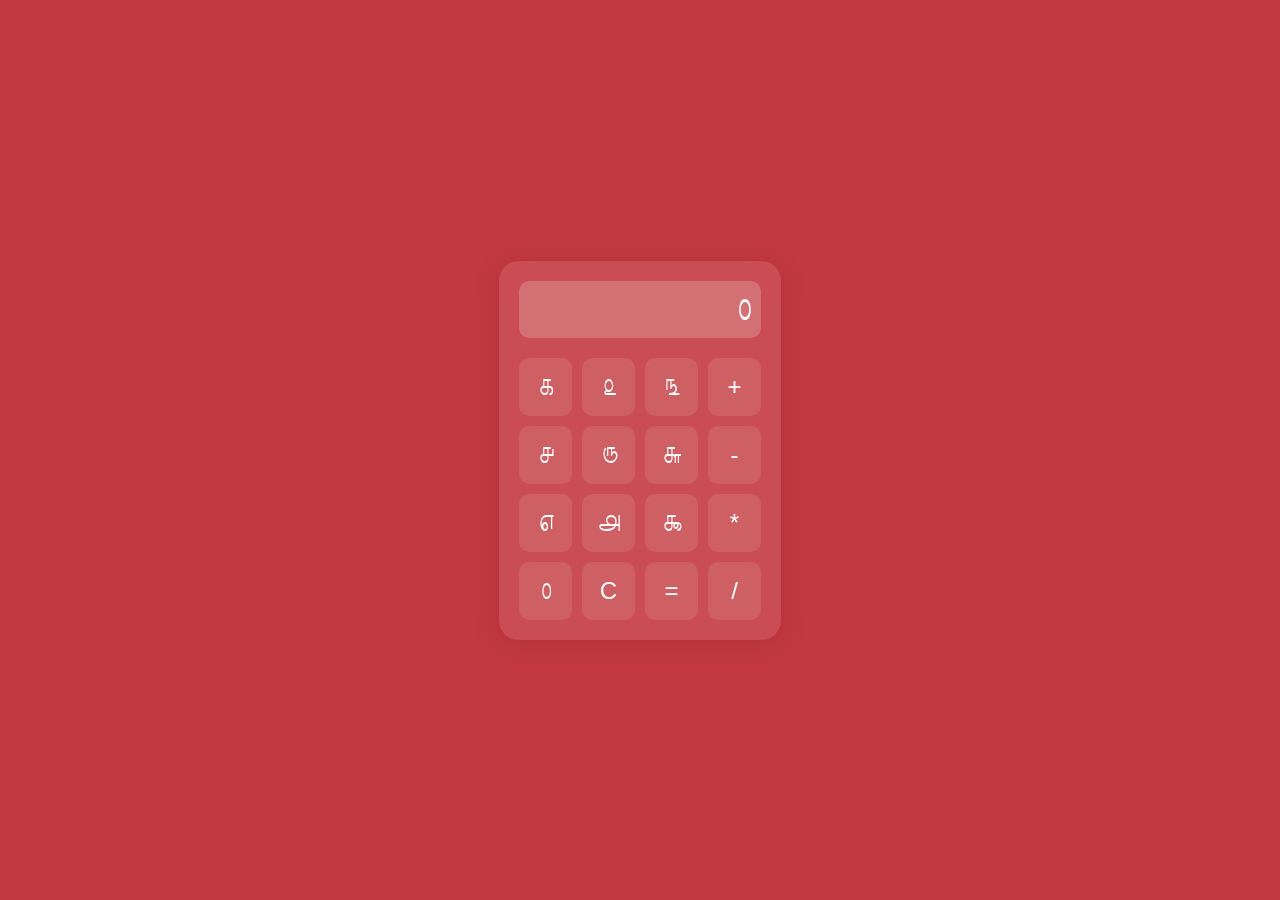
<file: kanippan.html>
<!DOCTYPE html>
<html lang="en">
<head>
    <meta charset="UTF-8">
    <meta name="viewport" content="width=device-width, initial-scale=1.0">
    <title>Kanippan - Tamil Calculator</title>
    <style>
        /* CSS Styles */
        body {
            display: flex;
            justify-content: center;
            align-items: center;
            height: 100vh;
            margin: 0;
            background: #c3393f;
            font-family: 'Arial', sans-serif;
        }

        .calculator-container {
            display: flex;
            justify-content: center;
            align-items: center;
        }

        .calculator {
            background: rgba(255, 255, 255, 0.1);
            backdrop-filter: blur(10px);
            border-radius: 20px;
            padding: 20px;
            box-shadow: 0 4px 30px rgba(0, 0, 0, 0.1);
            max-width: 320px;
            width: 100%;
        }

        .display {
            background: rgba(255, 255, 255, 0.2);
            border-radius: 10px;
            padding: 10px;
            text-align: right;
            font-size: 2em;
            margin-bottom: 20px;
            color: #fff;
            word-break: break-all; /* Ensures long text wraps */
        }

        .buttons {
            display: grid;
            grid-template-columns: repeat(4, 1fr);
            gap: 10px;
        }

        .btn {
            background: rgba(255, 255, 255, 0.1);
            border: none;
            border-radius: 10px;
            padding: 15px;
            font-size: 1.5em;
            color: #fff;
            cursor: pointer;
            transition: transform 0.1s;
        }

        .btn:hover {
            transform: scale(1.1);
        }

        .btn:active {
            background: rgba(255, 255, 255, 0.3);
        }
    </style>
</head>
<body>
    <div class="calculator-container">
        <div class="calculator">
            <div class="display" id="display">௦</div>
            <div class="buttons">
                <!-- Numbers in Tamil -->
                <button class="btn" data-value="௧">௧</button>
                <button class="btn" data-value="௨">௨</button>
                <button class="btn" data-value="௩">௩</button>
                <button class="btn" data-value="+" class="operator">+</button>

                <button class="btn" data-value="௪">௪</button>
                <button class="btn" data-value="௫">௫</button>
                <button class="btn" data-value="௬">௬</button>
                <button class="btn" data-value="-" class="operator">-</button>

                <button class="btn" data-value="௭">௭</button>
                <button class="btn" data-value="௮">௮</button>
                <button class="btn" data-value="௯">௯</button>
                <button class="btn" data-value="*" class="operator">*</button>

                <button class="btn" data-value="௦">௦</button>
                <button class="btn" data-value="C" id="clear">C</button>
                <button class="btn" data-value="=" id="equals">=</button>
                <button class="btn" data-value="/" class="operator">/</button>
            </div>
        </div>
    </div>
    <script>
        // JavaScript functionality
        const tamilNumbers = {
            '௦': '0',
            '௧': '1',
            '௨': '2',
            '௩': '3',
            '௪': '4',
            '௫': '5',
            '௬': '6',
            '௭': '7',
            '௮': '8',
            '௯': '9'
        };

        const tamilDigits = Object.fromEntries(Object.entries(tamilNumbers).map(([k, v]) => [v, k]));

        const display = document.getElementById('display');
        let currentInput = '';

        document.querySelectorAll('.btn').forEach(button => {
            button.addEventListener('click', () => {
                const value = button.getAttribute('data-value');

                if (value === 'C') {
                    currentInput = '';
                } else if (value === '=') {
                    calculate();
                } else {
                    if (tamilNumbers.hasOwnProperty(value)) {
                        currentInput += tamilNumbers[value];
                    } else {
                        currentInput += value;
                    }
                }

                display.textContent = currentInput.split('').map(char => tamilDigits[char] || char).join('');
            });
        });

        function calculate() {
            try {
                let result = eval(currentInput);
                display.textContent = result.toString().split('').map(char => tamilDigits[char] || char).join('');
                currentInput = result.toString();
            } catch (error) {
                display.textContent = 'Error';
                currentInput = '';
            }
        }
    </script>
</body>
</html>
</file>
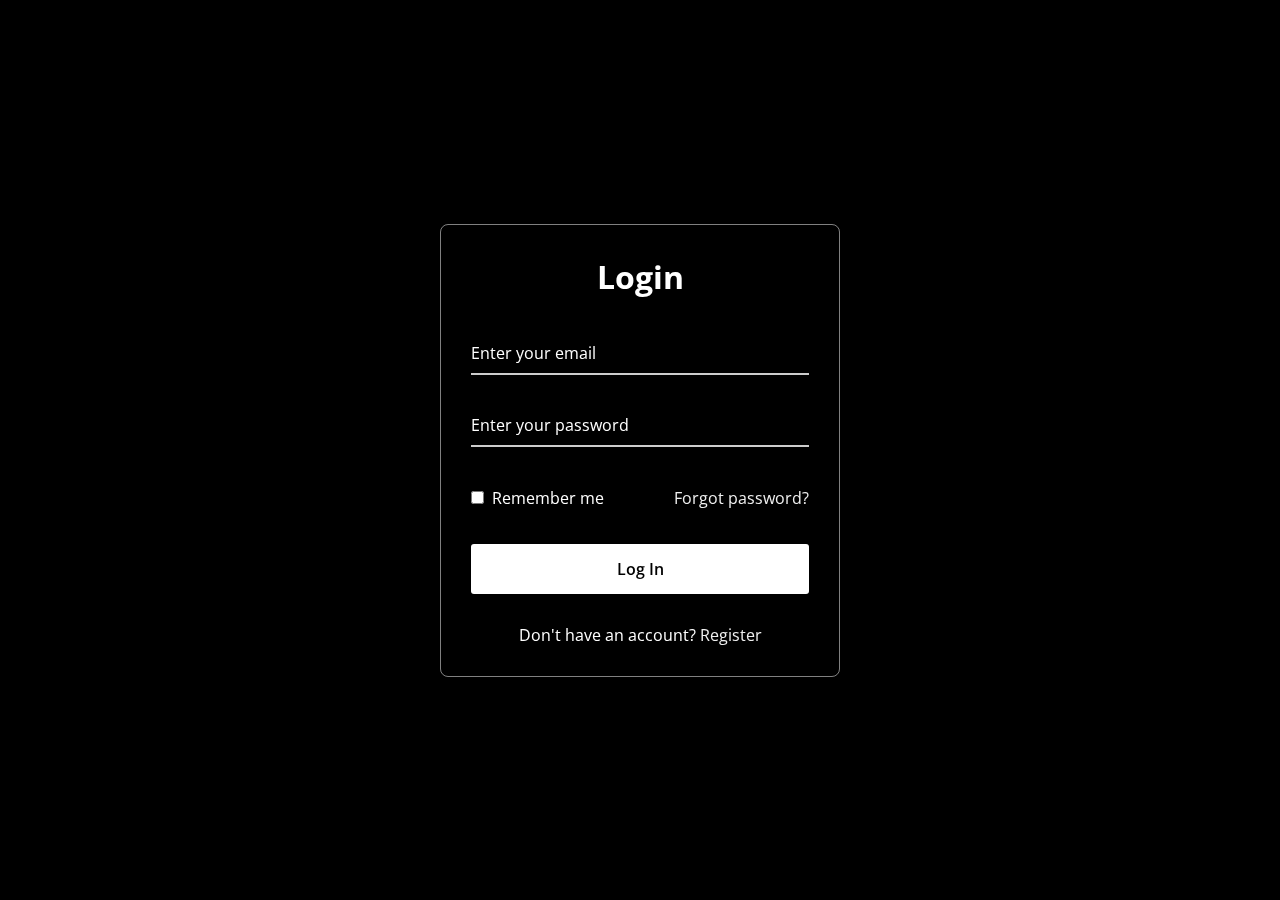
<file: login.html>
<!DOCTYPE html>
<html lang="en">
<head>
    <meta charset="UTF-8">
    <meta name="viewport" content="width=device-width, initial-scale=1.0">
    <title>Login and Register - Nodhumi</title>
    <link rel="stylesheet" href="style.css">
    <style>
        @import url("https://fonts.googleapis.com/css2?family=Open+Sans:wght@200;300;400;500;600;700&display=swap");

        * {
            margin: 0;
            padding: 0;
            box-sizing: border-box;
            font-family: "Open Sans", sans-serif;
        }

        body {
            display: flex;
            align-items: center;
            justify-content: center;
            min-height: 100vh;
            width: 100%;
            padding: 0 10px;
            background: url("https://www.codingnepalweb.com/demos/create-glassmorphism-login-form-html-css/hero-bg.jpg"), #000;
            background-position: center;
            background-size: cover;
        }

        .wrapper {
            width: 400px;
            border-radius: 8px;
            padding: 30px;
            text-align: center;
            border: 1px solid rgba(255, 255, 255, 0.5);
            backdrop-filter: blur(8px);
            -webkit-backdrop-filter: blur(8px);
            position: relative;
            color: #fff;
        }

        form {
            display: flex;
            flex-direction: column;
        }

        h2 {
            font-size: 2rem;
            margin-bottom: 20px;
        }

        .input-field {
            position: relative;
            border-bottom: 2px solid #ccc;
            margin: 15px 0;
        }

        .input-field label {
            position: absolute;
            top: 50%;
            left: 0;
            transform: translateY(-50%);
            font-size: 16px;
            pointer-events: none;
            transition: 0.15s ease;
        }

        .input-field input {
            width: 100%;
            height: 40px;
            background: transparent;
            border: none;
            outline: none;
            font-size: 16px;
            color: #fff;
        }

        .input-field input:focus~label,
        .input-field input:valid~label {
            font-size: 0.8rem;
            top: 10px;
            transform: translateY(-120%);
        }

        .forget {
            display: flex;
            align-items: center;
            justify-content: space-between;
            margin: 25px 0 35px 0;
        }

        #remember {
            accent-color: #fff;
        }

        .forget label {
            display: flex;
            align-items: center;
        }

        .forget label p {
            margin-left: 8px;
        }

        .wrapper a {
            color: #efefef;
            text-decoration: none;
        }

        .wrapper a:hover {
            text-decoration: underline;
        }

        button {
            background: #fff;
            color: #000;
            font-weight: 600;
            border: none;
            padding: 12px 20px;
            cursor: pointer;
            border-radius: 3px;
            font-size: 16px;
            border: 2px solid transparent;
            transition: 0.3s ease;
        }

        button:hover {
            color: #fff;
            border-color: #fff;
            background: rgba(255, 255, 255, 0.15);
        }

        .register,
        .login {
            text-align: center;
            margin-top: 30px;
        }

        .form-container {
            display: none;
        }

        .form-container.active {
            display: block;
        }
    </style>
</head>
<body>
    <!-- Wrapper for Forms -->
    <div class="wrapper">
        <!-- Login Form -->
        <div id="loginForm" class="form-container active">
            <form action="#">
                <h2>Login</h2>
                <div class="input-field">
                    <input type="text" required>
                    <label>Enter your email</label>
                </div>
                <div class="input-field">
                    <input type="password" required>
                    <label>Enter your password</label>
                </div>
                <div class="forget">
                    <label for="remember">
                        <input type="checkbox" id="remember">
                        <p>Remember me</p>
                    </label>
                    <a href="#">Forgot password?</a>
                </div>
                <button type="submit">Log In</button>
                <div class="register">
                    <p>Don't have an account? <a href="#" id="showRegister">Register</a></p>
                </div>
            </form>
        </div>

        <!-- Register Form -->
        <div id="registerForm" class="form-container">
            <form action="#">
                <h2>Register</h2>
                <div class="input-field">
                    <input type="text" required>
                    <label>First Name</label>
                </div>
                <div class="input-field">
                    <input type="text" required>
                    <label>Last Name</label>
                </div>
                <div class="input-field">
                    <input type="email" required>
                    <label>Email</label>
                </div>
                <div class="input-field">
                    <input type="password" required>
                    <label>Password</label>
                </div>
                <button type="submit">Register</button>
                <div class="login">
                    <p>Already a member? <a href="#" id="showLogin">Login</a></p>
                </div>
            </form>
        </div>
    </div>

    <!-- JavaScript to Switch Forms -->
    <script>
        // Get elements for login and register forms
        const loginForm = document.getElementById('loginForm');
        const registerForm = document.getElementById('registerForm');
        const showRegister = document.getElementById('showRegister');
        const showLogin = document.getElementById('showLogin');

        // Show Register Form
        showRegister.addEventListener('click', () => {
            loginForm.classList.remove('active');
            registerForm.classList.add('active');
        });

        // Show Login Form
        showLogin.addEventListener('click', () => {
            registerForm.classList.remove('active');
            loginForm.classList.add('active');
        });
    </script>
</body>
</html>
</file>
<file: style.css>
body{
    background: white;
    font-family: 'Poppins', sans-serif;
    padding-top: 100px;
}

*{
    margin: 0;
    padding: 0;
    box-sizing: border-box;
}



/*LOGO*/

.logo {
    height: auto; /* Ensure logo height adjusts automatically */
    max-width: 100%; /* Ensure logo width adjusts to container */
}

.nav-logo {
    background-color: white;
    height: 80px;
    width: 250px;
    border-radius: 30px;
    padding: 10px;
    box-sizing: border-box; /* Include padding in width calculation */
}

.nav-logo img {
    max-width: 80%; /* Ensure image width adjusts to its container */
    height: auto; /* Ensure image height adjusts automatically */
    margin-top: 5px; /* Adjust margin top for spacing */
}


/*MENU*/

ul{
    list-style: none;
}

a{
    text-decoration: none;
    color: #000;
}

.navbar{
    position: fixed;
    top: 0;
    left: 0;
    width: 100%;
    background: #fff;
    z-index: 2;
}

.navbar, .buttons{
    display: flex;
    justify-content: space-between;
    align-items: center;
    gap: 1em;
}

.brand{
    font-weight: bolder;
    font-size: 1.5em;
}

.brand:hover{
    font-weight: bolder;
    color: #428aff;
}

/*LOGIN BUTTON*/

button{
    border: none;
    transition: 0.3s;
    cursor: pointer;
}

.btn{
    font-family: 'Poppins', sans-serif;
    font-size: 1.1em;
    background: #c3393f;
    padding: 0.5em 1.3em;
    border-radius: 50px;
    color: #fff;
}

.btn:hover{
    background: white;
    color: #c3393f;
}

.menu-btn{
    margin-left: 1em;
    background: none;
    display: inline-block;
}

.menu-btn span{
    font-size: 2.3em;
}

.dropdown > div, .sub-dropdown > div {
    cursor: pointer;
}

.dropdown .menu a:hover{
    color: #9b9b9b;
}


/*hero*/

.hero {
    display: flex;
    flex-wrap: wrap; /* Allow columns to wrap on smaller screens */
    max-width: 1000px; /* Adjust max-width as per your design */
    margin: 0 auto; /* Center align the hero section */
    padding: 20px; /* Add padding for spacing */
}

.hero-column {
    width: 100%; /* Full width for each column */
    padding: 10px;
    box-sizing: border-box; /* Include padding in width calculation */
}

.hero-column h1 {
    font-family: "Bebas Neue", sans-serif;
    font-weight: 400;
    font-size: 50px; /* Adjust font size for smaller screens */
    margin: 0;
}

.hero-column p {
    text-align: justify;
    line-height: 1.5;
}

.hero-column iframe {
    width: 100%; /* Make iframe responsive */
    height: 400px; /* Set a fixed height for iframe */
}

.btn {
    border: none;
    transition: 0.3s;
    cursor: pointer;
    font-family: 'Poppins', sans-serif;
    font-size: 1.1em;
    background: #c3393f;
    padding: 0.5em 1.3em;
    border-radius: 16px;
    color: #fff;
    margin-top: 10px; /* Adjust margin as needed */
}

.chollakkam {
    background-color: #c3393f;
    color: white;
    text-align: center;
    padding: 50px 0;
}

.chollakkam h1 {
    font-family: "Bebas Neue", sans-serif;
    font-weight: 400;
    font-style: normal;
    font-size: 60px;
    margin: 0;
}

.chollakkam p {
    margin: 10px 0;
    font-size: 18px; /* Adjust font size for smaller screens */
}

.give-button {
    padding: 10px 30px;
    border-radius: 30px;
    background-color: white;
    color: #c3393f;
    border: none;
    cursor: pointer;
}

.give-button a {
    text-decoration: none;
    color: inherit;
}

/* Service Section Styles */

.row {
    display: flex;
    flex-wrap: wrap;
    justify-content: center;
}
.column {
    width: calc(50% - 20px);
    padding: 10px;
    text-align: center;
}
.card {
    width: 400px;
    height: 200px;
    padding: 1.5em;
    background: linear-gradient(#ffffff 50%, #c3393f 50%);
    background-size: 100% 200%;
    background-position: 0 2.5%;
    border-radius: 20px;
    box-shadow: 0 0 35px rgba(0, 0, 0, 0.12);
    cursor: pointer;
    transition: 0.5s;
}
.card:hover {
    background-position: 0 100%;
}


.service-section {
    padding: 50px 0;
}

.service-title h1 {
    font-family: "Bebas Neue", sans-serif;
    font-weight: 400;
    font-style: normal;
    font-size: 60px;
    margin: 0;
    text-align: center;
}

.row {
    display: flex;
    flex-wrap: wrap;
    justify-content: center;
}

.column {
    width: calc(50% - 20px); /* Two columns per row, adjust as needed */
    padding: 10px;
    text-align: center;
}

.card {
    width: 400px;
    height: 200px;
    padding: 1.5em;
    background: linear-gradient(#ffffff 50%, #c3393f 50%);
    background-size: 100% 200%;
    background-position: 0 2.5%;
    border-radius: 20px;
    box-shadow: 0 0 35px rgba(0, 0, 0, 0.12);
    cursor: pointer;
    transition: 0.5s;
}

.card:hover {
    background-position: 0 100%;
}

.icon-wrapper {
    background-color: #c3393f;
    height: 3em;
    width: 3em;
    color: #ffffff;
    border-radius: 50%;
    display: flex;
    align-items: center;
    justify-content: center;
    margin: auto;
    margin-bottom: 10px; /* Adjust spacing as needed */
    transition: 0.5s;
}

.card:hover .icon-wrapper {
    background-color: #ffffff;
    color: #c3393f;
}

.card:hover h3 {
    color: #ffffff;
}

.card:hover p {
    color: #f0f0f0;
}

@media (max-width: 768px) {
    .column {
        width: 100%; /* One column per row on smaller screens */
    }
}


.images-container {
    display: flex;
    justify-content: center;
    gap: 20px; /* Adjusts the gap between images */
}

.image-card {
    width: 240px;
    height: 300px;
    overflow: hidden;
    position: relative;
    cursor: pointer;
    border-radius: 20px;
    box-shadow: -6px 6px 20px #00000070;
    transition: .3s linear;
}

.image-card img {
    width: 100%;
    height: 100%;
    object-fit: cover;
}

.image-card:not(:first-child) {
    margin-left: -50px;
}

.image-card:hover {
    transform: translateY(-24px);
    z-index: 1; /* Ensures the hovered card is on top */
}

.image-card:hover ~ .image-card {
    transform: translateX(60px);
}

.title {
    position: absolute;
    bottom: 0;
    width: 100%;
    background: rgba(0, 0, 0, 0.7); /* Semi-transparent background */
    color: white;
    text-align: center;
    padding: 10px 0;
    font-size: 16px;
    border-bottom-left-radius: 20px;
    border-bottom-right-radius: 20px;
    transition: background 0.3s ease;
}

.image-card:hover .title {
    background: rgba(0, 0, 0, 0.9); /* Darker background on hover */
}

@media (max-width: 768px) {
    .images-container {
        flex-direction: column; /* Stack images vertically on mobile */
        align-items: center; /* Center align items on mobile */
    }

    .image-card {
        width: 100%; /* Full width for each card on mobile */
        max-width: 240px; /* Limit maximum width for consistency */
        margin-bottom: 20px; /* Space between cards on mobile */
    }

    .image-card:not(:first-child) {
        margin-left: 0; /* Remove left margin on mobile */
    }
}


/*chollakkam*/




/*our collabrations*/

.team-title {
    text-align: center; /* Center aligns all content within .team-title */
    padding: 20px 20px; /* Adjust padding as per your design */
}

.team-title h1 {
    font-family: "Bebas Neue", sans-serif;
    font-style: normal;
    font-size: 50px; /* Adjust font size for smaller screens */
    font-weight: 400;
    margin-bottom: 10px; /* Optional: Adjust spacing */
}

.team-title p {
    font-family: roboto; /* Optional: Adjust font-family */
    font-size: 20px; /* Optional: Adjust font size */
    line-height: 25px; /* Optional: Adjust line height */
    max-width: 500px; /* Optional: Ensure paragraph does not exceed parent width */
    text-align: justify; /* Justify text */
    margin: 0 auto; /* Center align text within the parent */
}


.collab-container {
    width: 60%;
    padding: 20px;
    margin-left: auto;
    margin-right: auto;
    display: flex;
    flex-wrap: wrap; /* Allows items to wrap to the next line */
    justify-content: space-between;
    margin-top: 10px;
}

.collab-box {
    width: calc(33.33% - 20px); /* 33.33% width with spacing between items */
    margin-bottom: 20px; /* Space between items */
    padding: 10px;
    background-color: white;
    border-radius: 30px;
    box-shadow: 0 0 20px 2px rgba(0, 0, 0, 0.1);
    overflow: hidden; /* Ensures the zoomed content doesn't overflow the box */
    position: relative; /* Ensures child elements are positioned relative to this box */
    transition: transform 0.3s ease; /* Smooth zoom transition */
}

.image-wrapper {
    border-radius: 20px;
    overflow: hidden; /* Ensures the zoomed content doesn't overflow the wrapper */
    position: relative;
}

.image-wrapper img {
    display: block;
    width: 100%;
    height: auto;
    border-radius: 20px;
    transition: transform 0.3s ease; /* Smooth zoom transition */
}

.collab-box:hover {
    transform: scale(1.1); /* Zoom effect on hover */
}

@media (max-width: 768px) {
    .collab-container {
        width: 90%; /* Adjust width for mobile view */
    }
    
    .collab-box {
        width: 100%; /* Full width for each item on mobile */
    }
}


  /*Footer*/

  .footer {
    background-color: #c3393f;
    color: white;
    text-align: center;
    padding: 100px 0;
    padding-top: 20px;
    padding-bottom: 20px;
}

.footer-form h1 {
    padding: 10px;
}

.footer-column {
    margin-bottom: 30px;
    flex: 1;
    max-width: 200px;
}

.footer-column i {
    display: inline-block;
    font-size: 2.5em;
    margin-bottom: 25px;
}

.footer-column h4 {
    text-transform: uppercase;
    margin-bottom: 5px;
}

.footer-form {
    max-width: 800px;
    margin: 0 auto;
}

.form-row {
    display: flex;
    justify-content: space-between;
    flex-wrap: wrap;
}

.form-column {
    flex: 1;
    min-width: 200px;
    margin-bottom: 20px;
}

.form-control {
    background: transparent;
    border: 1px solid white;
    color: white;
    border-radius: 50px;
    padding: 12px 20px;
    margin-bottom: 20px;
    width: 100%;
    box-sizing: border-box;
}

textarea.form-control {
    border-radius: 20px;
}

.form-control::placeholder {
    color: white; /* Change placeholder text color to white */
    opacity: 1; /* Ensure the placeholder is fully opaque */
}

.submit-btn {
    background: white;
    color: black;
    font-size: 0.9em;
    text-transform: uppercase;
    font-weight: 700;
    border-radius: 50px;
    padding: 15px 35px;
    cursor: pointer;
    border: none;
}



  

/*Our Collabrations */

/* Responsive design */

/*menu bar responsive*/

@media screen and (min-width: 800px) {
    .navbar{
        padding: 0 1.5em;
    }
    .dropdown > div{
        padding: 1.5em 1em;
    }
    .mega-menu{
        display: flex;
        justify-content: center;
    }
    .menu-btn{
        display: none;
    }
    .menu{
        background: #fff;
        position: absolute;
        top: 4.65em;
        left: 0;
        width: 100%;
        padding: 0 2em;
        overflow-y: scroll;
        transition: 0.4s ease-in-out;
        display: flex;
        justify-content: center;
        align-items: flex-start;
        gap: 2em;
    }

    .menu > li:first-child{
        font-size: 1.1em;
        font-weight: bold;
        margin: 0;
    }

    .sub-dropdown > div span:first-child{
        font-weight: bold;
    }
    
    .dropdown > div{
        border-bottom: 3px #fff solid;
        transition: 0.3s;
    }

    .dropdown:hover > div{
        border-color: #000;
    }

    .dropdown li{
        margin-bottom: 1em;
    }

    .dropdown > div span:last-child, 
    .sub-dropdown > div{
        display: none;
    }

    /* Width */
    .menu::-webkit-scrollbar{
        width: 8px;
    }
    /* Track */
    .menu::-webkit-scrollbar-track{
        background: #f1f1f1;
    }
    /* Handle */
    .menu::-webkit-scrollbar-thumb{
        background: #888;
    }

    /* Handle on hover */
    .menu::-webkit-scrollbar-thumb:hover{
        background: #555;
    }

    /* Hide menu */
    .menu{
        height: 0;
    }
    .dropdown:hover .menu{
        height: 50vh;
        padding: 2em;
    }
}

@media screen and (max-width: 800px) {
    .navbar{
        padding: 1em 1.5em;
    }
    .menu-container{
        background: #fff;
        position: absolute;
        top: 4.4em;
        left: 0;
        width: 100%;
        overflow-y: hidden;
        transition: 0.3s ease-in-out;
    }

    /* Width */
    .mega-menu::-webkit-scrollbar{
        width: 8px;
    }
    /* Track */
    .mega-menu::-webkit-scrollbar-track{
        background: #f1f1f1;
    }
    /* Handle */
    .mega-menu::-webkit-scrollbar-thumb{
        background: #888;
    }
    /* Handle on hover */
    .mega-menu::-webkit-scrollbar-thumb:hover{
        background: #555;
    }
    .mega-menu{
        padding: 0 1em 1em 1em;
        height: 100%;
        overflow-y: scroll;
    }
    .mega-menu li{
        font-weight: bold;
        font-size: 1.1em;
    }
    .mega-menu li > div{
        display: flex;
        justify-content: space-between;
        align-items: center;
        gap: 0.5em;
    }
    .menu li{
        padding: 0 1em;
        font-size: 1em;
        font-weight: 400;
    }
    .menu a{
        display: block;
        margin: 0.8em 0;
    }
    .menu{
        display: none;
    }
    /* Toggle class for Javascript */
    .menu-show{
        display: block;
    }
    .material-symbols-outlined{
        transition: 0.3s;
    }
    /* Toggle class for javascript */
    .icon-rotated{
        transform: rotate(90deg);
    }
    .dropdown>div, .sub-dropdown > div{
        cursor: pointer;
        padding: 0.5em;
    }
    .sub-menu{
        font-size: 0.9em;
        display: none;
    }
    /* Toggle class for Javascript */
    .sub-menu-show{
        display: block;
    }
    .dropdown:hover>div, .sub-dropdown:hover>div{
        background: #dbdbdb;
    }
    /* Hide menu */
    .menu-container{
        height: 0;
    }
    /* Toggle class for javascript */
    .mega-menu-show{
        height: 50vh;
    }
}

/*hero responsive*/

/* Media Query for Mobile View */
@media (max-width: 600px) {
    .hero-column {
        width: 100%; /* Full width for each column on mobile */
        margin-bottom: 20px; /* Add space between columns */
    }
}

/* Media Query for Desktop View */
@media (min-width: 601px) {
    .hero {
        flex-direction: row; /* Side by side layout on desktop */
    }

    .hero-column {
        width: 50%; /* Half width for each column on desktop */
    }
}

/*service responsive*/

@media screen and (min-width: 768px) {
    section {
      padding: 0 2em;
    }
    .column {
      flex: 0 50%;
      max-width: 50%;
    }
  }
  
  @media screen and (max-width: 992px) {
    .column {
      flex: 0 0 50%;
      max-width: 50%;
    }
  }
  
  @media screen and (max-width: 768px) {
    .column {
      flex: 0 0 100%;
      max-width: 100%;
    }
  }

  @media screen and (min-width: 992px) {
    section {
      padding: 1em 3em;
    }
    .column {
      flex: 0 0 33.33%;
      max-width: 33.33%;
    }
  }
</file>
